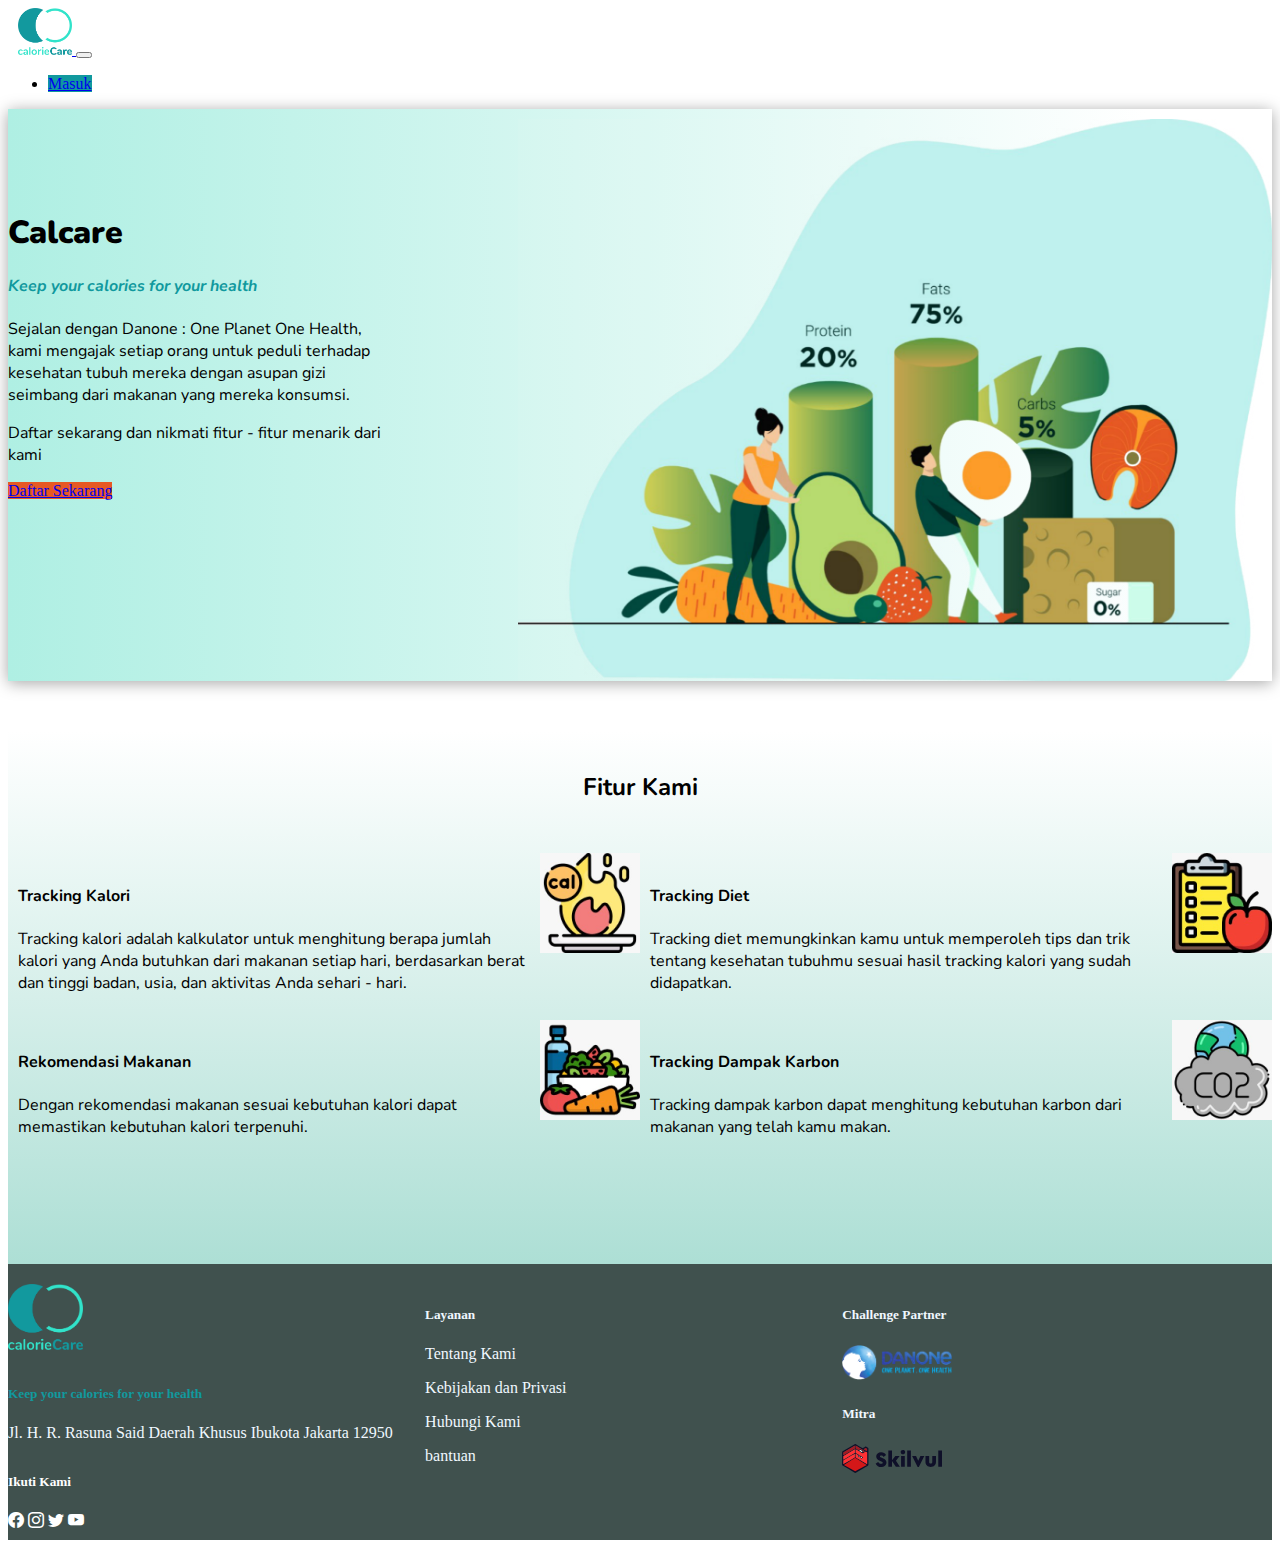
<file: index.html>
<!DOCTYPE html>
<html lang="en">

<head>
    <meta charset="utf-8">
    <meta name="viewport" content="width=device-width, initial-scale=1">
    <link href="https://cdn.jsdelivr.net/npm/bootstrap@5.0.2/dist/css/bootstrap.min.css" rel="stylesheet"
        integrity="sha384-EVSTQN3/azprG1Anm3QDgpJLIm9Nao0Yz1ztcQTwFspd3yD65VohhpuuCOmLASjC" crossorigin="anonymous">
    <link rel="stylesheet" href="index.css">
    <link rel="stylesheet" href="https://cdn.jsdelivr.net/npm/bootstrap-icons@1.9.1/font/bootstrap-icons.css">
    <link rel="preconnect" href="https://fonts.googleapis.com">
    <link rel="preconnect" href="https://fonts.gstatic.com" crossorigin>
    <link href="https://fonts.googleapis.com/css2?family=Nunito+Sans:wght@300&display=swap" rel="stylesheet">
    <link href="https://fonts.googleapis.com/css2?family=Nunito:wght@800&display=swap" rel="stylesheet">
    <title>Calcare</title>
</head>

<body>
    <nav class="navbar fixed-top navbar-expand-lg navbar-light ">
        <div class="container-fluid">
            <a class="navbar-brand" href="index.html">
                <img src="img/CalcareLogo.png" alt="">
            </a>
            <button class="navbar-toggler" type="button" data-bs-toggle="collapse" data-bs-target="#navbarToggler"
                aria-controls="navbarToggler" aria-expanded="false" aria-label="Toggle navigation">
                <span class="navbar-toggler-icon"></span>
            </button>

            <div class="collapse navbar-collapse" id="navbarToggler">
                <ul class="navbar-nav ms-auto mb-2 mb-lg-0" id="toggle">
                    <li class="nav-item">
                        <a class="btn btn-primary" href="login.html">Masuk</a>
                    </li>
                </ul>
            </div>
        </div>
    </nav>

    <main>
        <div class="container-fluid">
            <div class="container">
                <section>
                    <h1>Calcare</h1>
                    <h4>Keep your calories for your health</h4>
                    <p class="pb-3">Sejalan dengan Danone : One Planet One Health, kami mengajak setiap orang
                        untuk peduli terhadap kesehatan tubuh mereka dengan asupan gizi seimbang dari makanan yang
                        mereka konsumsi.
                    </p>
                    <p>Daftar sekarang dan nikmati fitur - fitur menarik
                        dari kami
                    </p>
                    <a class="btn btn-primary" href="signup.html">Daftar Sekarang</a>
                </section>
                <aside>
                    <img src="img/homepage.png" alt="">
                </aside>
            </div>
        </div>

        <div class="fitur">
            <div class="container">
                <h2>Fitur Kami</h2>
                <div class="fitur-atas">
                    <div class="fitur1">
                        <div class="content">
                            <h4>Tracking Kalori</h4>
                            <p>Tracking kalori adalah kalkulator untuk menghitung berapa jumlah kalori yang Anda
                                butuhkan
                                dari
                                makanan setiap hari, berdasarkan berat dan tinggi badan, usia, dan aktivitas Anda
                                sehari
                                -
                                hari.
                            </p>
                        </div>
                        <img src="img/4.jpeg" alt="">
                    </div>

                    <div class="fitur3">
                        <div class="content">
                            <h4>Tracking Diet</h4>
                            <p>Tracking diet memungkinkan kamu untuk memperoleh tips dan trik tentang kesehatan
                                tubuhmu
                                sesuai hasil tracking kalori yang sudah didapatkan.
                            </p>
                        </div>
                        <img src="img/2.jpeg" alt="">
                    </div>
                </div>

                <div class="fitur-bawah">
                    <div class="fitur2">
                        <div class="content">
                            <h4>Rekomendasi Makanan</h4>
                            <p>Dengan rekomendasi makanan sesuai kebutuhan kalori dapat memastikan kebutuhan kalori
                                terpenuhi.
                            </p>
                        </div>
                        <img src="img/3.jpeg" alt="">
                    </div>


                    <div class="fitur4">
                        <div class="content">
                            <h4>Tracking Dampak Karbon</h4>
                            <p>Tracking dampak karbon dapat menghitung kebutuhan karbon dari makanan yang telah kamu
                                makan.
                            </p>
                        </div>
                        <img src="img/1.jpeg" alt="">
                    </div>
                </div>
            </div>
        </div>
        </div>
    </main>

    <footer>
        <div class="container-fluid">
            <div class="kiri">
                <img src="img/CalcareLogo.png" alt="">
                <h5>Keep your calories for your health</h5>
                <p>Jl. H. R. Rasuna Said Daerah Khusus Ibukota Jakarta 12950</p>
                <div class="medsos">
                    <h5 style="color: white;">
                        Ikuti Kami
                    </h5>
                    <a href="#" style="color: white;"><i class="bi bi-facebook"></i></a>
                    <a href="#" style="color: white;"><i class="bi bi-instagram"></i></a>
                    <a href="#" style="color: white;"><i class="bi bi-twitter"></i></a>
                    <a href="#" style="color: white;"><i class="bi bi-youtube"></i></a>
                </div>
            </div>

            <div class="tengah">
                <h5>Layanan</h5>
                <p>Tentang Kami</p>
                <p>Kebijakan dan Privasi</p>
                <p>Hubungi Kami</p>
                <p>bantuan</p>
            </div>

            <div class="kanan">
                <h5>Challenge Partner</h5>
                <img src="img/logoDanone.png" alt="">
                <h5>Mitra</h5>
                <img src="img/logoSkilvul.svg" style="width: 100px;" alt="">
            </div>
        </div>
    </footer>

    <script>
        window.onscroll = function () {
            scrollFunction()
        };

        function scrollFunction() {
            if (document.body.scrollTop > 80 || document.documentElement.scrollTop > 80) {
                document.querySelector("nav").style.backgroundColor = "white";
            } else {
                document.querySelector("nav").style.backgroundColor = "transparent";
            }
        }
    </script>

    <script src="https://cdn.jsdelivr.net/npm/bootstrap@5.0.2/dist/js/bootstrap.bundle.min.js"
        integrity="sha384-MrcW6ZMFYlzcLA8Nl+NtUVF0sA7MsXsP1UyJoMp4YLEuNSfAP+JcXn/tWtIaxVXM" crossorigin="anonymous">
    </script>
    <!-- <script src="https://cdn.jsdelivr.net/npm/@popperjs/core@2.9.2/dist/umd/popper.min.js"
        integrity="sha384-IQsoLXl5PILFhosVNubq5LC7Qb9DXgDA9i+tQ8Zj3iwWAwPtgFTxbJ8NT4GN1R8p" crossorigin="anonymous">
    </script>
    <script src="https://cdn.jsdelivr.net/npm/bootstrap@5.0.2/dist/js/bootstrap.min.js"
        integrity="sha384-cVKIPhGWiC2Al4u+LWgxfKTRIcfu0JTxR+EQDz/bgldoEyl4H0zUF0QKbrJ0EcQF" crossorigin="anonymous">
    </script> -->

</body>

</html>
</file>
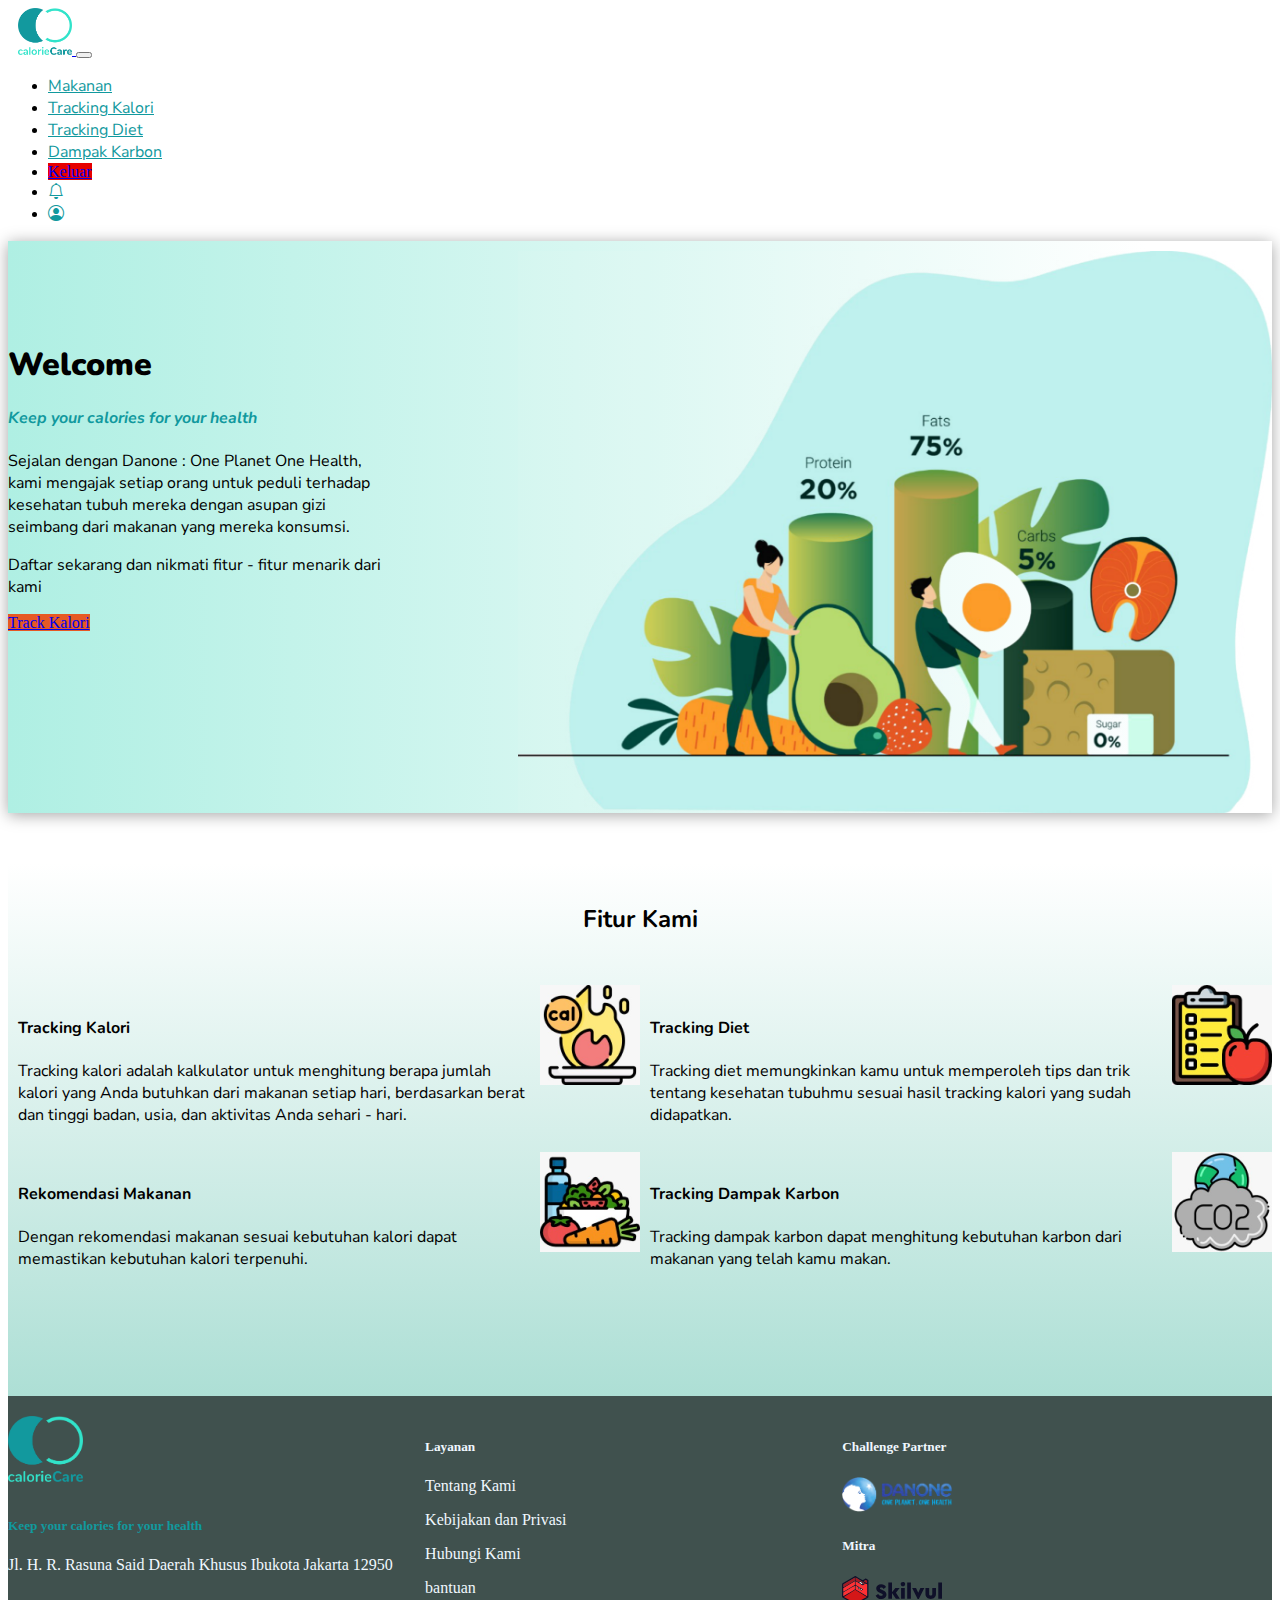
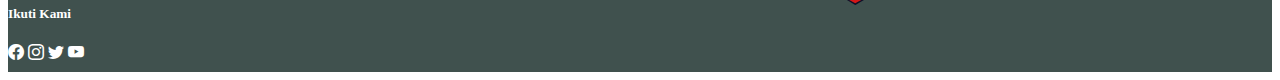
<file: homepage.html>
<!DOCTYPE html>
<html lang="en">

<head>
    <meta charset="utf-8">
    <meta name="viewport" content="width=device-width, initial-scale=1">
    <link href="https://cdn.jsdelivr.net/npm/bootstrap@5.0.2/dist/css/bootstrap.min.css" rel="stylesheet"
        integrity="sha384-EVSTQN3/azprG1Anm3QDgpJLIm9Nao0Yz1ztcQTwFspd3yD65VohhpuuCOmLASjC" crossorigin="anonymous">
    <link rel="stylesheet" href="homepage.css">
    <link rel="stylesheet" href="https://cdn.jsdelivr.net/npm/bootstrap-icons@1.9.1/font/bootstrap-icons.css">
    <link rel="preconnect" href="https://fonts.googleapis.com">
    <link rel="preconnect" href="https://fonts.gstatic.com" crossorigin>
    <link href="https://fonts.googleapis.com/css2?family=Nunito+Sans:wght@300&display=swap" rel="stylesheet">
    <link href="https://fonts.googleapis.com/css2?family=Nunito:wght@800&display=swap" rel="stylesheet">
    <title>Homepage | Calcare</title>
</head>

<body>
    <nav class="navbar fixed-top navbar-expand-lg navbar-light ">
        <div class="container-fluid">
            <a class="navbar-brand" href="index.html">
                <img src="img/CalcareLogo.png" alt="">
            </a>
            <button class="navbar-toggler" type="button" data-bs-toggle="collapse" data-bs-target="#navbarToggler"
                aria-controls="navbarToggler" aria-expanded="false" aria-label="Toggle navigation">
                <span class="navbar-toggler-icon"></span>
            </button>

            <div class="collapse navbar-collapse" id="navbarToggler">
                <ul class="navbar-nav ms-auto mb-2 mb-lg-0" id="toggle">
                    <li class="nav-item">
                        <a class="nav-link" aria-current="page" href="pilihMakanan.html">Makanan</a>
                    </li>
                    <li class="nav-item">
                        <a class="nav-link" href="#">Tracking Kalori</a>
                    </li>
                    <li class="nav-item">
                        <a class="nav-link" href="#">Tracking Diet</a>
                    </li>
                    <li class="nav-item">
                        <a class="nav-link" href="#">Dampak Karbon</a>
                    </li>
                    <li class="nav-item">
                        <a class="btn btn-primary" href="#">Keluar</a>
                    </li>
                    <li class="nav-item">
                        <a class="nav-link" href=""><i class="bi bi-bell"></i></a>
                    </li>
                    <li class="nav-item">
                        <a class="nav-link" href="#"><i class="bi bi-person-circle"></i></a>
                    </li>
                </ul>
            </div>
        </div>
    </nav>

    <main>
        <div class="container-fluid">
            <div class="container">
                <section>
                    <h1>Welcome</h1>
                    <h4>Keep your calories for your health</h4>
                    <p class="pb-3">
                        Sejalan dengan Danone : One Planet One Health, kami mengajak setiap orang
                        untuk peduli terhadap kesehatan tubuh mereka dengan asupan gizi seimbang dari makanan yang
                        mereka konsumsi.
                    </p>
                    <p>
                        Daftar sekarang dan nikmati fitur - fitur menarik
                        dari kami
                    </p>
                    <a class="btn btn-primary" href="signup.html">Track Kalori</a>
                </section>
                <aside>
                    <img src="img/homepage.png" alt="">
                </aside>
            </div>
        </div>

        <div class="fitur">
            <div class="container">
                <h2>Fitur Kami</h2>
                <div class="fitur-atas">
                    <div class="fitur1">
                        <div class="content">
                            <h4>Tracking Kalori</h4>
                            <p>Tracking kalori adalah kalkulator untuk menghitung berapa jumlah kalori yang Anda
                                butuhkan
                                dari
                                makanan setiap hari, berdasarkan berat dan tinggi badan, usia, dan aktivitas Anda
                                sehari
                                -
                                hari.
                            </p>
                        </div>
                        <img src="img/4.jpeg" alt="">
                    </div>

                    <div class="fitur3">
                        <div class="content">
                            <h4>Tracking Diet</h4>
                            <p>Tracking diet memungkinkan kamu untuk memperoleh tips dan trik tentang kesehatan
                                tubuhmu
                                sesuai hasil tracking kalori yang sudah didapatkan.
                            </p>
                        </div>
                        <img src="img/2.jpeg" alt="">
                    </div>
                </div>

                <div class="fitur-bawah">
                    <div class="fitur2">
                        <div class="content">
                            <h4>Rekomendasi Makanan</h4>
                            <p>Dengan rekomendasi makanan sesuai kebutuhan kalori dapat memastikan kebutuhan kalori
                                terpenuhi.
                            </p>
                        </div>
                        <img src="img/3.jpeg" alt="">
                    </div>


                    <div class="fitur4">
                        <div class="content">
                            <h4>Tracking Dampak Karbon</h4>
                            <p>Tracking dampak karbon dapat menghitung kebutuhan karbon dari makanan yang telah kamu
                                makan.
                            </p>
                        </div>
                        <img src="img/1.jpeg" alt="">
                    </div>
                </div>
            </div>
        </div>
        </div>
    </main>

    <footer>
        <div class="container-fluid">
            <div class="kiri">
                <img src="img/CalcareLogo.png" alt="">
                <h5>Keep your calories for your health</h5>
                <p>Jl. H. R. Rasuna Said Daerah Khusus Ibukota Jakarta 12950</p>
                <div class="medsos">
                    <h5 style="color: white;">
                        Ikuti Kami
                    </h5>
                    <a href="#" style="color: white;"><i class="bi bi-facebook"></i></a>
                    <a href="#" style="color: white;"><i class="bi bi-instagram"></i></a>
                    <a href="#" style="color: white;"><i class="bi bi-twitter"></i></a>
                    <a href="#" style="color: white;"><i class="bi bi-youtube"></i></a>
                </div>
            </div>

            <div class="tengah">
                <h5>Layanan</h5>
                <p>Tentang Kami</p>
                <p>Kebijakan dan Privasi</p>
                <p>Hubungi Kami</p>
                <p>bantuan</p>
            </div>

            <div class="kanan">
                <h5>Challenge Partner</h5>
                <img src="img/logoDanone.png" alt="">
                <h5>Mitra</h5>
                <img src="img/logoSkilvul.svg" style="width: 100px;" alt="">
            </div>
        </div>
    </footer>

    <script>
        window.onscroll = function () {
            scrollFunction()
        };

        function scrollFunction() {
            if (document.body.scrollTop > 80 || document.documentElement.scrollTop > 80) {
                document.querySelector("nav").style.backgroundColor = "white";
            } else {
                document.querySelector("nav").style.backgroundColor = "transparent";
            }
        }
    </script>

    <script src="https://cdn.jsdelivr.net/npm/bootstrap@5.0.2/dist/js/bootstrap.bundle.min.js"
        integrity="sha384-MrcW6ZMFYlzcLA8Nl+NtUVF0sA7MsXsP1UyJoMp4YLEuNSfAP+JcXn/tWtIaxVXM" crossorigin="anonymous">
    </script>
    <!-- <script src="https://cdn.jsdelivr.net/npm/@popperjs/core@2.9.2/dist/umd/popper.min.js"
        integrity="sha384-IQsoLXl5PILFhosVNubq5LC7Qb9DXgDA9i+tQ8Zj3iwWAwPtgFTxbJ8NT4GN1R8p" crossorigin="anonymous">
    </script>
    <script src="https://cdn.jsdelivr.net/npm/bootstrap@5.0.2/dist/js/bootstrap.min.js"
        integrity="sha384-cVKIPhGWiC2Al4u+LWgxfKTRIcfu0JTxR+EQDz/bgldoEyl4H0zUF0QKbrJ0EcQF" crossorigin="anonymous">
    </script> -->

</body>

</html>
</file>
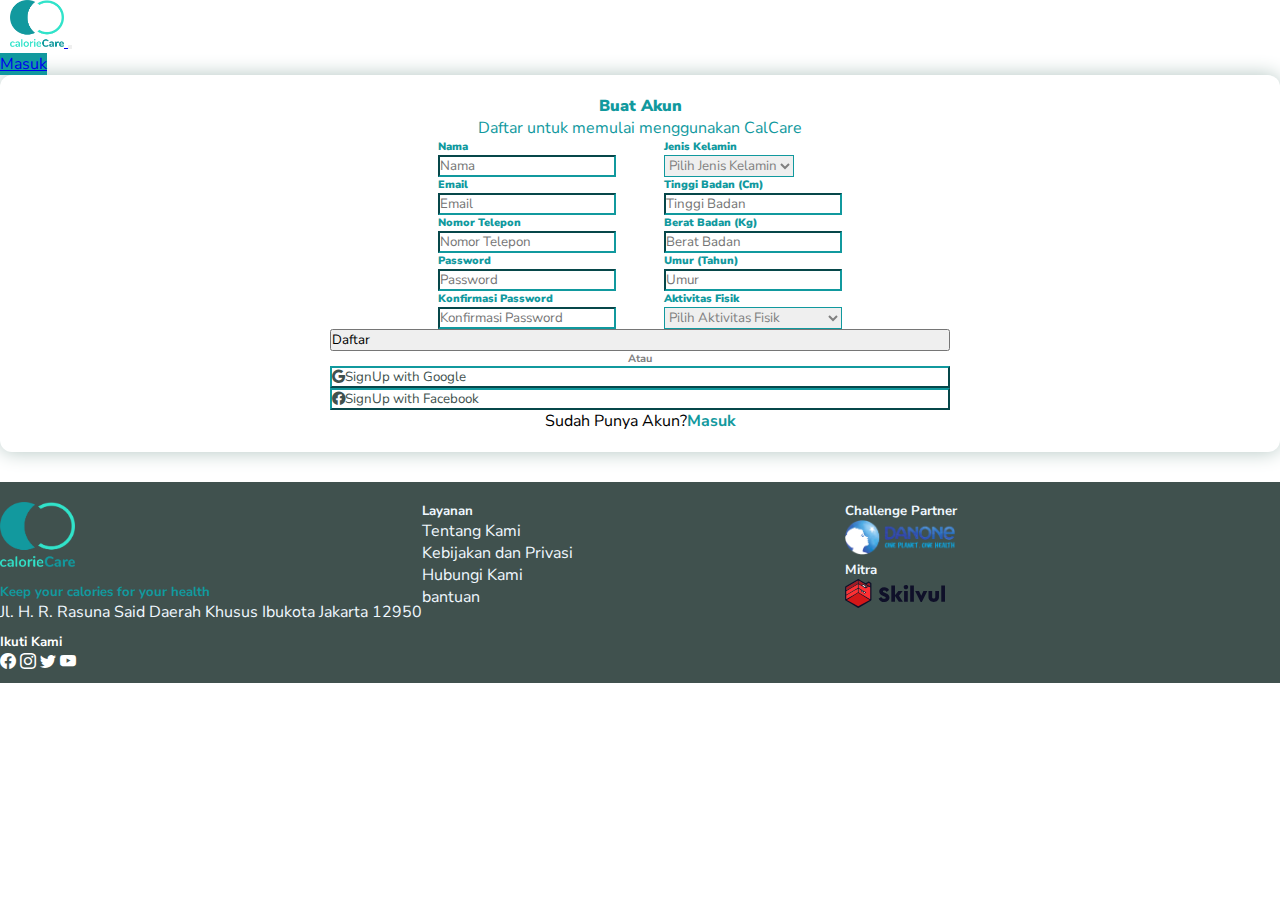
<file: signup.html>
<!DOCTYPE html>
<html lang="en">

<head>
    <meta charset="utf-8">
    <meta name="viewport" content="width=device-width, initial-scale=1">
    <link href="https://cdn.jsdelivr.net/npm/bootstrap@5.0.2/dist/css/bootstrap.min.css" rel="stylesheet"
        integrity="sha384-EVSTQN3/azprG1Anm3QDgpJLIm9Nao0Yz1ztcQTwFspd3yD65VohhpuuCOmLASjC" crossorigin="anonymous">
    <link rel="stylesheet" href="signup.css">
    <link rel="stylesheet" href="https://cdn.jsdelivr.net/npm/bootstrap-icons@1.9.1/font/bootstrap-icons.css">
    <link rel="preconnect" href="https://fonts.googleapis.com">
    <link rel="preconnect" href="https://fonts.gstatic.com" crossorigin>
    <link href="https://fonts.googleapis.com/css2?family=Nunito+Sans:wght@300&display=swap" rel="stylesheet">
    <link href="https://fonts.googleapis.com/css2?family=Nunito:wght@800&display=swap" rel="stylesheet">
    <title>SignUp | Calcare</title>
</head>

<body>
    <nav class="navbar sticky-top navbar-expand-lg navbar-light ">
        <div class="container-fluid">
            <a class="navbar-brand" href="index.html">
                <img src="img/CalcareLogo.png" alt="">
            </a>

            <button class="navbar-toggler" type="button" data-bs-toggle="collapse" data-bs-target="#navbarNav"
                aria-controls="navbarNav" aria-expanded="false" aria-label="Toggle navigation">
                <span class="navbar-toggler-icon"></span>
            </button>

            <div class="collapse navbar-collapse text-right" id="navbarNav">
                <ul class="navbar-nav ms-auto">
                    <li class="nav-item">
                        <a class="btn btn-primary" href="login.html">Masuk</a>
                    </li>
                </ul>
            </div>
        </div>
    </nav>

    <main>
        <div class="container">
            <header>
                <h4>Buat Akun</h4>
                <p>Daftar untuk memulai menggunakan CalCare</p>
            </header>
            <form role="form">
                <div class=" container">
                    <div class="formKiri">
                        <div class="mb-3">
                            <label for="nama" class="form-label">
                                <h6>Nama</h6>
                            </label>
                            <input type="text" class="form-control" id="nama" name="nama" style="border-color: #11999E;"
                                placeholder="Nama" required>
                        </div>
                        <div class="mb-3">
                            <label for="email" class="form-label">
                                <h6>Email</h6>
                            </label>
                            <input type="email" class="form-control" id="email" name="email"
                                style="border-color: #11999E;" placeholder="Email" required>
                        </div>
                        <div class="mb-3">
                            <label for="nomorTelepon" class="form-label">
                                <h6>Nomor Telepon</h6>
                            </label>
                            <input type="text" class="form-control" id="nomorTelepon" name="nomorTelepon"
                                style="border-color: #11999E;" placeholder="Nomor Telepon" required>
                        </div>
                        <div class="mb-3">
                            <label for="pass" class="form-label">
                                <h6>Password</h6>
                            </label>
                            <input type="password" class="form-control" id="pass" name="pass"
                                style="border-color: #11999E;" placeholder="Password" required>
                        </div>
                        <div class="mb-3">
                            <label for="confirmPass" class="form-label">
                                <h6>Konfirmasi Password</h6>
                            </label>
                            <input type="password" class="form-control" id="confirmPass" name="confirmPass"
                                style="border-color: #11999E;" placeholder="Konfirmasi Password" required>
                        </div>
                    </div>
                    <div class="formKanan">
                        <div class="mb-3">
                            <label for="kelamin" class="form-label">
                                <h6>Jenis Kelamin</h6>
                            </label>
                            <select class="form-select" id="kelamin" name="kelamin"
                                style="border-color: #11999E;color: grey;">
                                <option selected>Pilih Jenis Kelamin</option>
                                <option value="Laki - Laki">Laki - Laki</option>
                                <option value="Perempuan">Perempuan</option>
                            </select>
                        </div>
                        <div class="mb-3">
                            <label for="tinggi" class="form-label">
                                <h6>Tinggi Badan (Cm)</h6>
                            </label>
                            <input type="text" class="form-control" id="tinggi" name="tinggi"
                                style="border-color: #11999E;" placeholder="Tinggi Badan" required>
                        </div>
                        <div class="mb-3">
                            <label for="berat" class="form-label">
                                <h6>Berat Badan (Kg)</h6>
                            </label>
                            <input type="text" class="form-control" id="berat" name="berat"
                                style="border-color: #11999E;" placeholder="Berat Badan" required>
                        </div>
                        <div class="mb-3">
                            <label for="umur" class="form-label">
                                <h6>Umur (Tahun)</h6>
                            </label>
                            <input type="text" class="form-control" id="umur" name="umur" style="border-color: #11999E;"
                                placeholder="Umur" required>
                        </div>
                        <div class="mb-3">
                            <label for="aktivitas" class="form-label">
                                <h6>Aktivitas Fisik</h6>
                            </label>
                            <select class="form-select" id="aktivitas" name="aktivitas"
                                style="border-color: #11999E;color: grey;" required>
                                <option selected>Pilih Aktivitas Fisik</option>
                                <option value="Sering Berolahraga">Sering Berolahraga</option>
                                <option value="Jarang Berolahraga">Jarang Berolahraga</option>
                                <option value="Tidak Pernah Berolahraga">Tidak Pernah Berolahraga</option>
                            </select>
                        </div>
                    </div>
                </div>

                <button class="btn btn-info mb-3 mt-2" id="signUp" onclick="signUp(event)">Daftar</button>
                <h6 style="font-weight: bold; color: gray;">Atau</h6>
                <button class="btn btn-info mb-3" id="google"><i class="bi bi-google"></i>
                    SignUp with Google</button>
                <button class="btn btn-info mb-3" id="facebook"><i class="bi bi-facebook"></i>
                    SignUp with Facebook</button>
                <p>Sudah Punya Akun? <a href="login.html" id="masuk">Masuk</a></p>
            </form>
        </div>
    </main>

    <footer>
        <div class="container-fluid">
            <div class="kiri">
                <img src="img/CalcareLogo.png" alt="">
                <h5>Keep your calories for your health</h5>
                <p>Jl. H. R. Rasuna Said Daerah Khusus Ibukota Jakarta 12950</p>
                <div class="medsos">
                    <h5 style="color: white;">
                        Ikuti Kami
                    </h5>
                    <a href="#" style="color: white;"><i class="bi bi-facebook"></i></a>
                    <a href="#" style="color: white;"><i class="bi bi-instagram"></i></a>
                    <a href="#" style="color: white;"><i class="bi bi-twitter"></i></a>
                    <a href="#" style="color: white;"><i class="bi bi-youtube"></i></a>
                </div>
            </div>

            <div class="tengah">
                <h5>Layanan</h5>
                <p>Tentang Kami</p>
                <p>Kebijakan dan Privasi</p>
                <p>Hubungi Kami</p>
                <p>bantuan</p>
            </div>

            <div class="kanan">
                <h5>Challenge Partner</h5>
                <img src="img/logoDanone.png" alt="">
                <h5>Mitra</h5>
                <img src="img/logoSkilvul.svg" style="width: 100px;" alt="">
            </div>
        </div>
    </footer>

    <!-- <script type="text/javascript" src="script.js"></script> -->
    <script type="text/javascript">
        document.getElementById('signUp').onclick = e => {
            var nama = document.getElementById('nama').value;
            var email = document.getElementById('email').value;
            var nomorTelepon = document.getElementById('nomorTelepon').value;
            var pass = document.getElementById('pass').value;
            var confirmPass = document.getElementById('confirmPass').value;
            var kelamin = document.getElementById('kelamin').value;
            var tinggi = document.getElementById('tinggi').value;
            var berat = document.getElementById('berat').value;
            var umur = document.getElementById('umur').value;
            var aktivitas = document.getElementById('aktivitas').value;

            localStorage.setItem('nama', nama);
            localStorage.setItem('email', email);
            localStorage.setItem('nomorTelepon', nomorTelepon);
            localStorage.setItem('pass', pass);
            localStorage.setItem('confirmPass', confirmPass);
            localStorage.setItem('kelamin', kelamin);
            localStorage.setItem('tinggi', tinggi);
            localStorage.setItem('berat', berat);
            localStorage.setItem('umur', umur);
            localStorage.setItem('aktivitas', aktivitas);
            e.preventDefault();
            location.href = "login.html"
            alert("Daftar akun  berhasil, silahkan login untuk masuk ke dalam aplikasi")
        }
    </script>

    <script>
        window.onscroll = function () {
            scrollFunction()
        };

        function scrollFunction() {
            if (document.body.scrollTop > 80 || document.documentElement.scrollTop > 80) {
                document.querySelector("nav").style.backgroundColor = "white";
            } else {
                document.querySelector("nav").style.backgroundColor = "transparent";
            }
        }
    </script>

    <script src="https://cdn.jsdelivr.net/npm/bootstrap@5.0.2/dist/js/bootstrap.bundle.min.js"
        integrity="sha384-MrcW6ZMFYlzcLA8Nl+NtUVF0sA7MsXsP1UyJoMp4YLEuNSfAP+JcXn/tWtIaxVXM" crossorigin="anonymous">
    </script>
    <!-- <script src="https://cdn.jsdelivr.net/npm/@popperjs/core@2.9.2/dist/umd/popper.min.js"
        integrity="sha384-IQsoLXl5PILFhosVNubq5LC7Qb9DXgDA9i+tQ8Zj3iwWAwPtgFTxbJ8NT4GN1R8p" crossorigin="anonymous">
    </script>
    <script src="https://cdn.jsdelivr.net/npm/bootstrap@5.0.2/dist/js/bootstrap.min.js"
        integrity="sha384-cVKIPhGWiC2Al4u+LWgxfKTRIcfu0JTxR+EQDz/bgldoEyl4H0zUF0QKbrJ0EcQF" crossorigin="anonymous">
    </script> -->

</body>

</html>
</file>
<file: index.css>
/* Nav */
nav img{
    width: 54px;
}
nav ul li .nav-link{ 
    font-family: 'Nunito Sans', sans-serif;
    color: #11999E !important;
}
nav .navbar-brand{
    padding-left: 10px;
}
main h1{
    font-weight: 950;
    padding-top: 5rem;
    font-family: 'Nunito', sans-serif;
}
nav .nav-item .btn{
    background-color: #11999E !important;
    border-color: #11999E !important;
}
nav .container-fluid{
    background-color: transparent !important;
}
@media only screen and (max-width: 991px){
    #toggle{
        padding: 10px;
        background-color: white !important;
    }
}

/* main */
main section h4{
    font-weight: bold;
    font-style: italic;
    color: #11999E;
    font-family: 'Nunito Sans', sans-serif;
}
main p{
    font-family: 'Nunito Sans', sans-serif;
}
main .container-fluid{
    box-shadow: 0px 2px 15px rgb(165, 165, 165);
    background: linear-gradient(to right, #AFEFE3 , white 90%);
}
main .btn{
    background-color: #E65924 !important;
    border-color: #E65924 !important;
    margin-bottom: 5rem;
}
main .btn:hover{
    background-color: #11999E !important;
    border-color: #11999E !important;
    box-shadow: 2px 3px 5px rgb(39, 39, 39);
}
.container-fluid .container{
    display: flex;
}
main section{
    float: left;
}
main aside img{
    padding-top: 10px;
    float: right;
    width: 85%;
}
.fitur{
    margin-top: 50px;
    background: linear-gradient(white, #addfd5);
    
}
.fitur .container h2{
    padding-top: 40px;
    text-align: center;
    font-weight: bold;
    font-family: 'Nunito', sans-serif;
}
.fitur .fitur-atas{
    padding-top: 30px;
    display: flex;
}
.fitur .fitur-bawah{
    padding-bottom: 100px;
    display: flex;
}
main .fitur .content h4{
    font-family: 'Nunito', sans-serif;
}
.fitur1{
    width: 50%;
    display: flex;
}
.fitur2{
    width: 50%;
    display: flex;
}
.fitur3{
    width: 50%;
    display: flex;
}
.fitur4{
    width: 50%;
    display: flex;
}
.fitur img{
    height: 100px;
}
.content{
    padding: 10px;
}
@media only screen and (max-width: 991px){
    main aside img{
        display: none;
    }
}
@media only screen and (max-width: 576px){
    .fitur .container h2{
        padding-top: 0;
    }
    main aside img{
        display: none;
    }
    main section{
        float: none;
    }
    main .btn{
        margin-bottom: 1rem;
    }
    .fitur .fitur-atas{
        padding-top: 20px;
        display: flex;
        flex-direction: column;
        align-items: center;
    }
    .fitur .fitur-bawah{
        padding-bottom: 100px;
        display: flex;
        flex-direction: column;
        align-items: center;
    }
    .fitur1{
        width: 100%;
        display: flex;
        flex-direction: column;
        align-items: center;
    }
    .fitur2{
        width: 100%;
        display: flex;
        flex-direction: column;
        align-items: center;
    }
    .fitur3{
        width: 100%;
        display: flex;
        flex-direction: column;
        align-items: center;
    }
    .fitur4{
        width: 100%;
        display: flex;
        flex-direction: column;
        align-items: center;
    }
    .content{
        display: flex;
        flex-direction: column;
        align-items: center;
    }
}

/* Footer */
footer .kiri img{
    width: 75px;
} 
footer .kanan img{
    width: 110px;
}
footer .container-fluid{
    padding-top: 20px;
    background-color: #40514E;
    display: flex;
}
footer .kanan{
    color: aliceblue;
    width: 33%;
}
footer .kiri{
    color: aliceblue;
    width: 33%;
}
footer .tengah{
    color: aliceblue;
    width: 33%;
}
footer .kiri h5{
    padding-top: 10px;
    color: #11999E;
}
footer .kiri .medsos{
    color: aliceblue;
} 
footer .container-fluid{
    padding-bottom: 10px;
}
</file>
<file: homepage.css>
/* Nav */
nav img{
    width: 54px;
}
nav ul li .nav-link{ 
    font-family: 'Nunito Sans', sans-serif;
    color: #11999E !important;
}
nav .navbar-brand{
    padding-left: 10px;
}
main h1{
    font-weight: 950;
    padding-top: 5rem;
    font-family: 'Nunito', sans-serif;
}
nav .nav-item .btn{
    background-color: #e60000 !important;
    border-color: #e60000 !important;
}
nav .container-fluid{
    background-color: transparent !important;
}
@media only screen and (max-width: 991px){
    #toggle{
        padding: 10px;
        background-color: white !important;
    }
}

/* main */
main section h4{
    font-weight: bold;
    font-style: italic;
    color: #11999E;
    font-family: 'Nunito Sans', sans-serif;
}
main p{
    font-family: 'Nunito Sans', sans-serif;
}
main .container-fluid{
    box-shadow: 0px 2px 15px rgb(165, 165, 165);
    background: linear-gradient(to right, #AFEFE3 , white 90%);
}
main .btn{
    background-color: #E65924 !important;
    border-color: #E65924 !important;
    margin-bottom: 5rem;
}
main .btn:hover{
    background-color: #11999E !important;
    border-color: #11999E !important;
    box-shadow: 2px 3px 5px rgb(39, 39, 39);
}
.container-fluid .container{
    display: flex;
}
main section{
    float: left;
}
main aside img{
    padding-top: 10px;
    float: right;
    width: 85%;
}
.fitur{
    margin-top: 50px;
    background: linear-gradient(white, #addfd5);
    
}
.fitur .container h2{
    padding-top: 40px;
    text-align: center;
    font-weight: bold;
    font-family: 'Nunito', sans-serif;
}
.fitur .fitur-atas{
    padding-top: 30px;
    display: flex;
}
.fitur .fitur-bawah{
    padding-bottom: 100px;
    display: flex;
}
main .fitur .content h4{
    font-family: 'Nunito', sans-serif;
}
.fitur1{
    width: 50%;
    display: flex;
}
.fitur2{
    width: 50%;
    display: flex;
}
.fitur3{
    width: 50%;
    display: flex;
}
.fitur4{
    width: 50%;
    display: flex;
}
.fitur img{
    height: 100px;
}
.content{
    padding: 10px;
}
@media only screen and (max-width: 991px){
    main aside img{
        display: none;
    }
}
@media only screen and (max-width: 576px){
    .fitur .container h2{
        padding-top: 0;
    }
    main aside img{
        display: none;
    }
    main section{
        float: none;
    }
    main .btn{
        margin-bottom: 1rem;
    }
    .fitur .fitur-atas{
        padding-top: 20px;
        display: flex;
        flex-direction: column;
        align-items: center;
    }
    .fitur .fitur-bawah{
        padding-bottom: 100px;
        display: flex;
        flex-direction: column;
        align-items: center;
    }
    .fitur1{
        width: 100%;
        display: flex;
        flex-direction: column;
        align-items: center;
    }
    .fitur2{
        width: 100%;
        display: flex;
        flex-direction: column;
        align-items: center;
    }
    .fitur3{
        width: 100%;
        display: flex;
        flex-direction: column;
        align-items: center;
    }
    .fitur4{
        width: 100%;
        display: flex;
        flex-direction: column;
        align-items: center;
    }
    .content{
        display: flex;
        flex-direction: column;
        align-items: center;
    }
}

/* Footer */
footer .kiri img{
    width: 75px;
} 
footer .kanan img{
    width: 110px;
}
footer .container-fluid{
    padding-top: 20px;
    background-color: #40514E;
    display: flex;
}
footer .kanan{
    color: aliceblue;
    width: 33%;
}
footer .kiri{
    color: aliceblue;
    width: 33%;
}
footer .tengah{
    color: aliceblue;
    width: 33%;
}
footer .kiri h5{
    padding-top: 10px;
    color: #11999E;
}
footer .kiri .medsos{
    color: aliceblue;
} 
footer .container-fluid{
    padding-bottom: 10px;
}
</file>
<file: signup.css>
*{
    font-family: 'Nunito Sans', sans-serif;
    margin: 0;
    padding: 0; 
}
/* Nav */
nav img{
    width: 54px;
}
nav ul li .nav-link{ 
    font-family: 'Nunito Sans', sans-serif;
    color: #11999E !important;
}
nav .navbar-brand{
    padding-left: 10px;
}
nav .nav-item .btn{
    background-color: #11999E !important;
    border-color: #11999E !important;
}
nav .container-fluid{
    background-color: transparent !important;
}


/* Main */
main > .container{
    margin-bottom: 30px;
    padding: 20px;
    border-radius: 12px;
    box-shadow: 0px 0px 20px #B2C5C1;
    display: flex;
    flex-direction: column;
}
header{
    color: #11999E;
}
header p{
    display: flex;
    justify-content: center;
}
header h4{
    display: flex;
    justify-content: center;
    font-weight: 900;
}
form{
    display: flex;
    align-items: center;
    flex-direction: column;
}
form label h6{
    font-weight: 900;
    color: #11999E;
}
form .container{
    display: flex;
    flex-direction: row;
}
.formKiri{
    width: 50%;
    margin-right: 3rem;
}
.formKanan{
    width: 50%;
}
form p{
    display: flex;
    justify-content: center;
}
form a{
    color: #11999E;
    text-decoration: none;
    font-weight: bold;
}
form button{
    display: flex;
    align-items: center;
    width: 50%;
}
#massage{
    color: red;
}
#signup{
    color: white !important;
    background-color: grey !important;
    border-color: grey;
}
#signup:hover{
    background-color:  #11999E!important;
    border-color: #11999E !important;
    box-shadow: 2px 3px 5px rgb(39, 39, 39);
}
#google{
    color: #40514E;
    background-color: transparent !important;
    border-color: #11999E;
}
#google:hover{
    color: white;
    background-color:  #11999E!important;
    box-shadow: 2px 3px 5px rgb(39, 39, 39);
}
#facebook{
    color: #40514E;
    background-color: transparent !important;
    border-color: #11999E;
}
#facebook:hover{
    color: white;
    background-color:  #11999E!important;
    box-shadow: 2px 3px 5px rgb(39, 39, 39);
}
@media only screen and (max-width: 576px) {
    form .container{
        display: flex;
        flex-direction: column;
    }
    .formKiri,.formKanan{
        width: 100%;
        margin: 0;
    }
    main > .container{
        box-shadow: none;
    }
    form button{
        width: 95%;
    }
  }


/* Footer */
footer .kiri img{
    width: 75px;
} 
footer .kanan img{
    width: 110px;
}
footer .container-fluid{
    padding-top: 20px;
    background-color: #40514E;
    display: flex;
}
footer .kanan{
    color: aliceblue;
    width: 33%;
}
footer .kiri{
    color: aliceblue;
    width: 33%;
}
footer .tengah{
    color: aliceblue;
    width: 33%;
}
footer .kiri h5{
    padding-top: 10px;
    color: #11999E;
}
footer .kiri .medsos{
    color: aliceblue;
} 
footer .container-fluid{
    padding-bottom: 10px;
}
footer h5{
    font-weight: bold;
}
</file>
